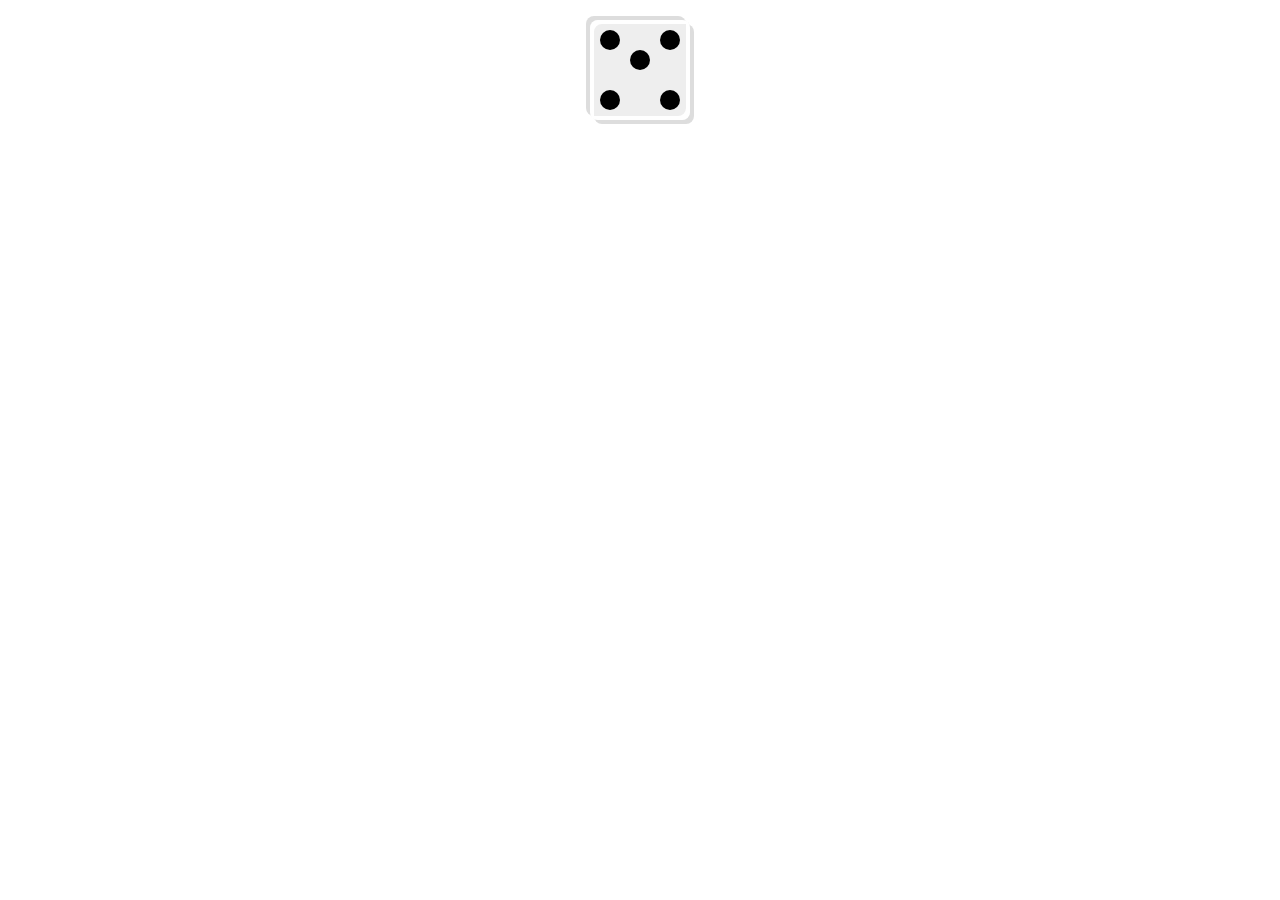
<file: index.html>
<!DOCTYPE html>
<html>
	<head>
		<meta charset="UTF-8">
		<title></title>
	</head>
	<body>
	</body>
</html>
<!DOCTYPE html>
<html>
	<head>
		<meta charset="UTF-8">
		<title></title>
		<style type="text/css">
			*{
				margin: 0;
				padding: 0;
				list-style: none;
			}
			div{
				width: 100px;
				height: 100px;
				padding: 10px;
				box-sizing: border-box;
				display: flex;
				flex-wrap: wrap;
				justify-content: space-between;
				border-radius: 8px;
				background:#eee ;
				margin: 20px auto;
				box-shadow: 4px 4px 0 #fff inset,-4px -4px 0 #fff inset,4px 4px 0 #ddd ,-4px -4px 0 #ddd ;
			}
			ul{
				display: flex;
				flex-direction: row;
				justify-content: space-between;
			}
			li{
				width:20px;
				height: 20px;
				border-radius: 10px;
				background: #000;
				box-shadow: 0 3px 3px #000 inset,0 -3px -3px #000 inset;
			}
			ul:first-child{
				flex: 4;
			}
			ul:last-child{
				flex: 2;
				align-self: flex-end;
			}
			.q{
				align-self: flex-end;
			}
		</style>
	</head>
	<body>
		<div>
			<ul>
				<li></li>
				<li class="q"></li>
				<li></li>
			</ul>
			<ul>
				<li></li>
				<li></li>
			</ul>
		</div>
	</body>
</html>
</file>
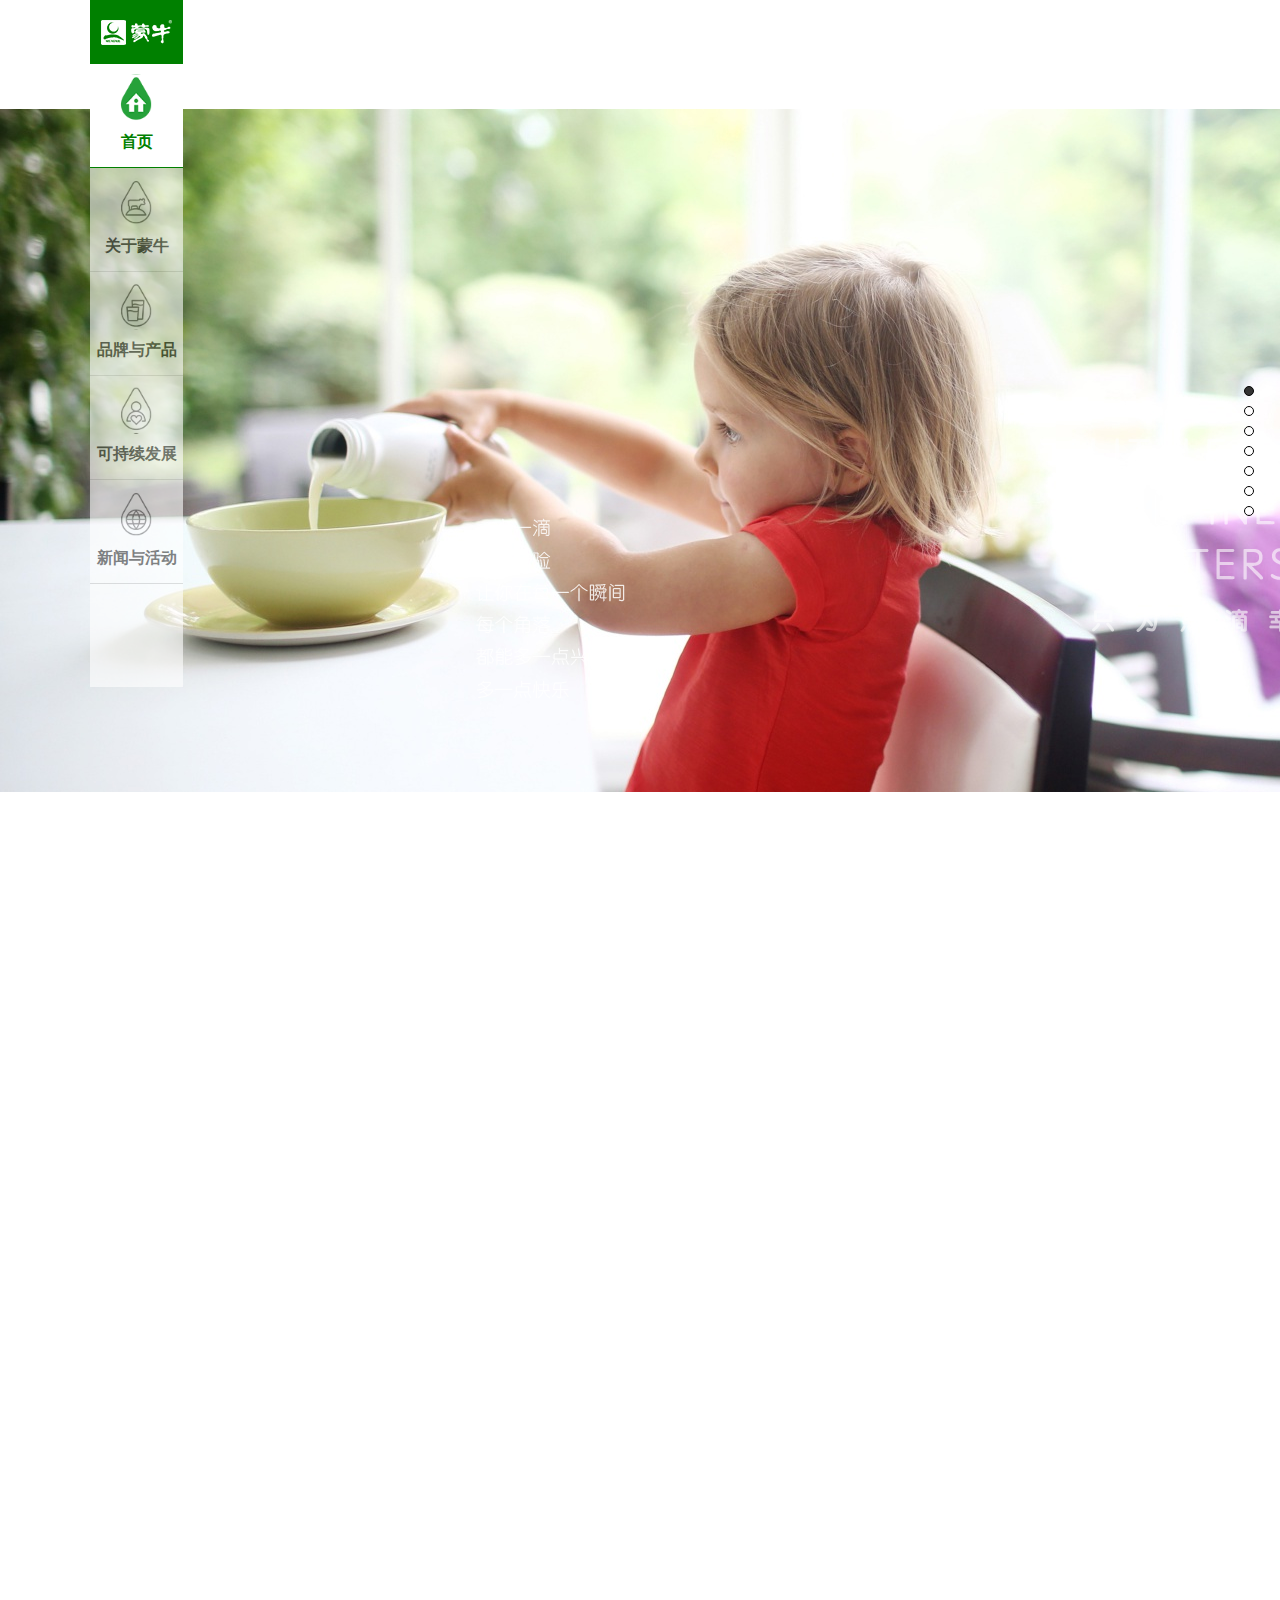
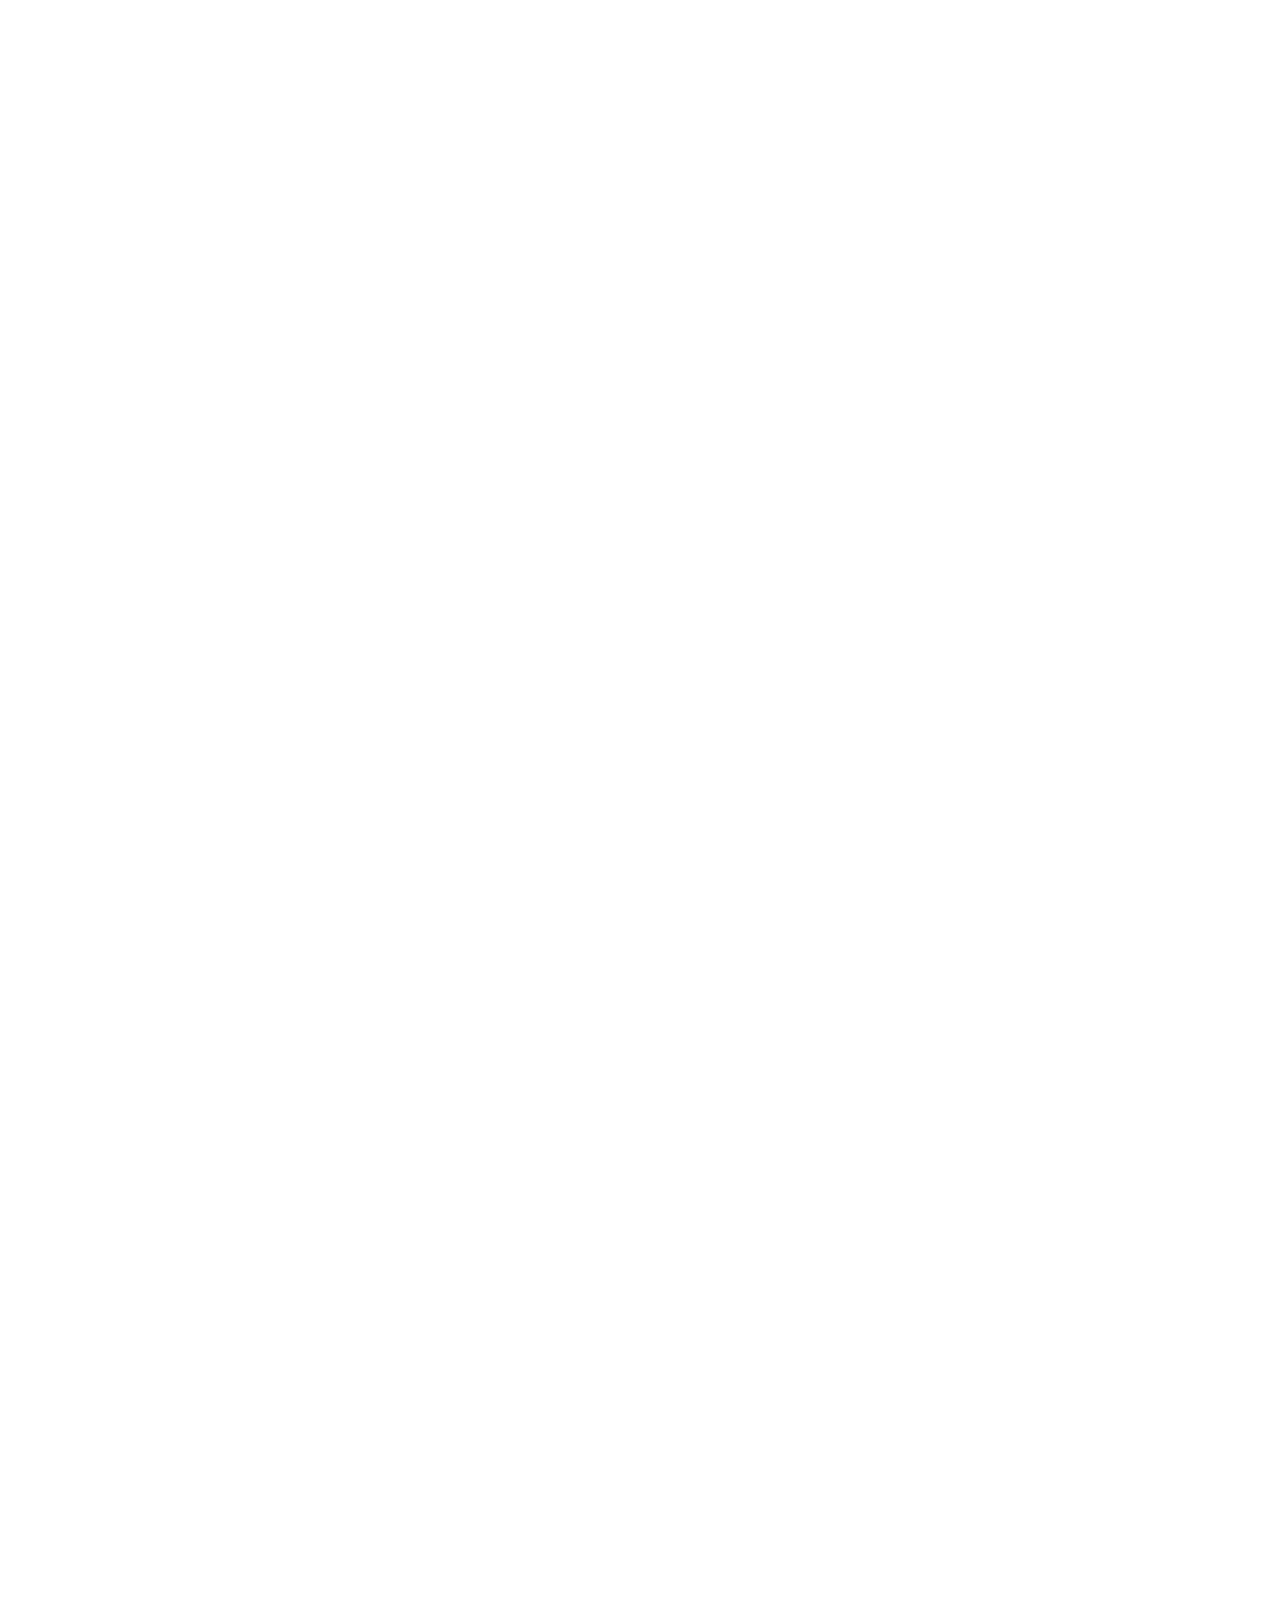
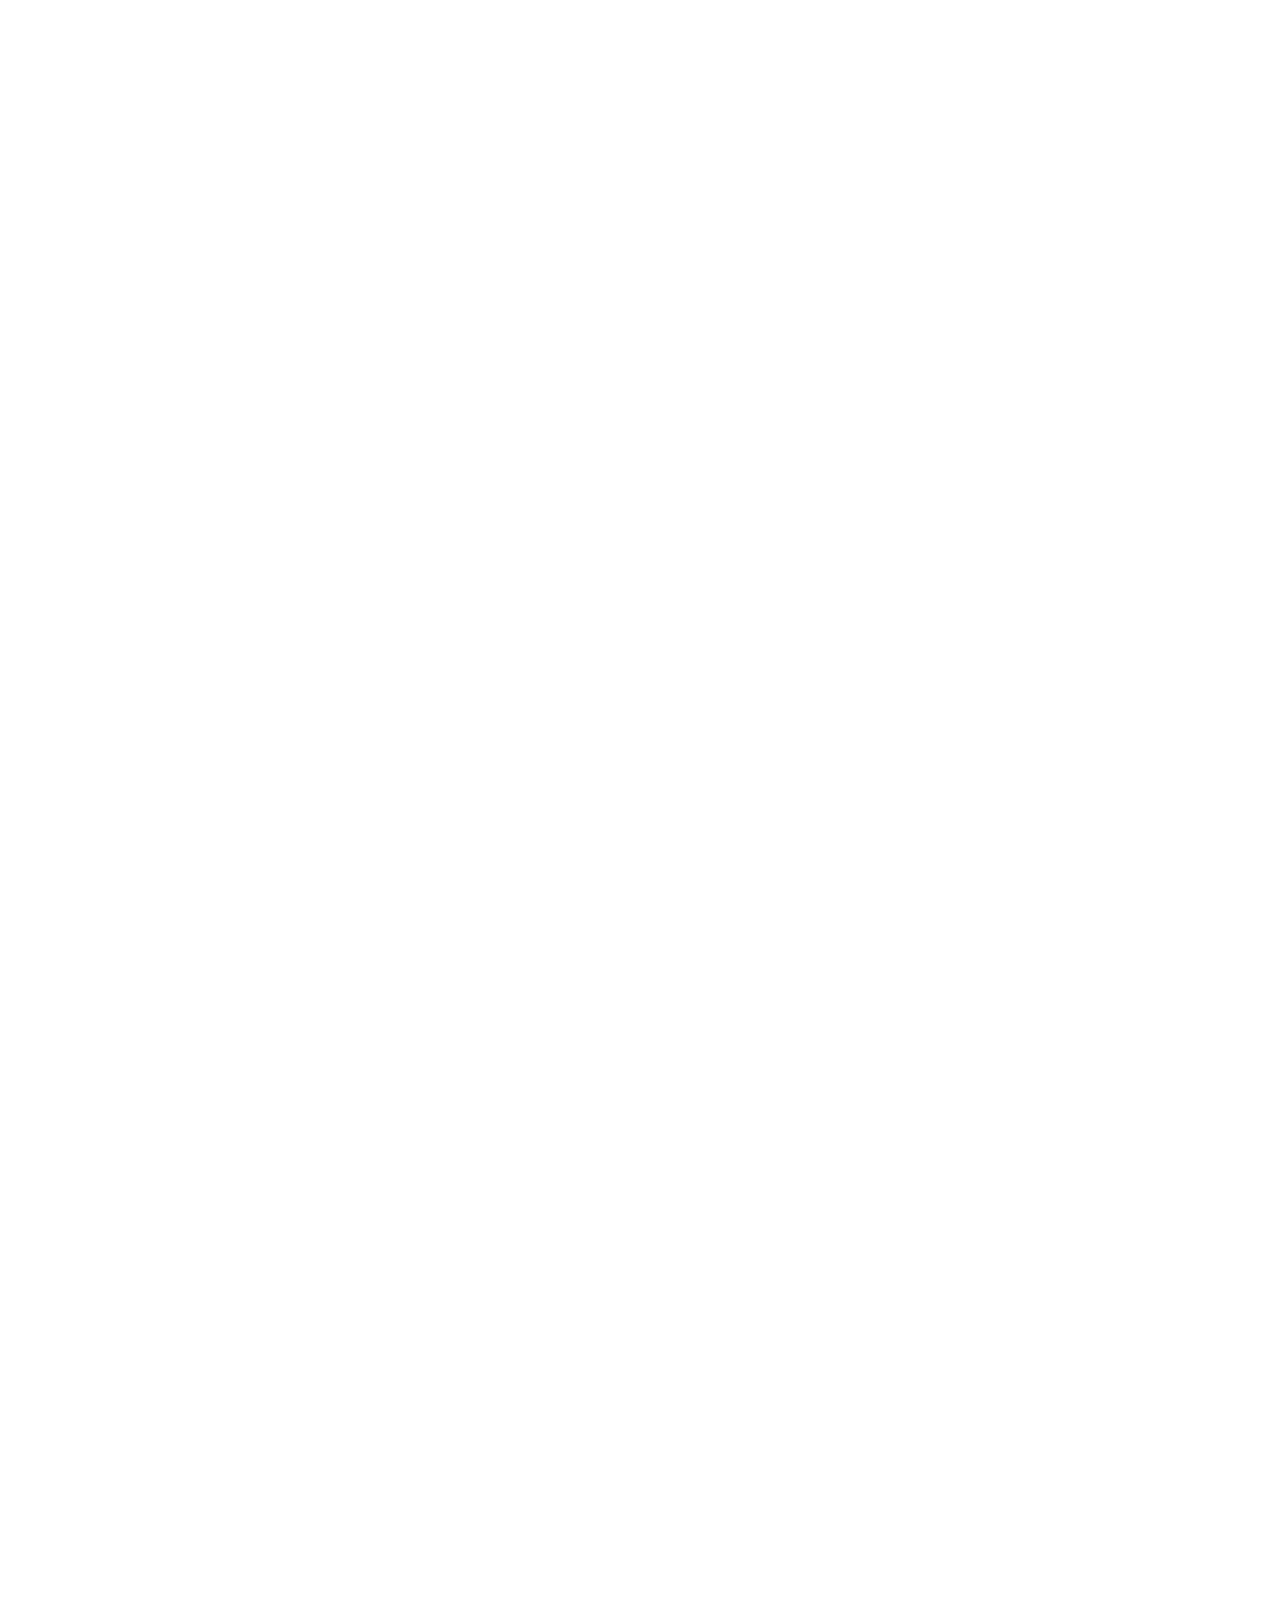
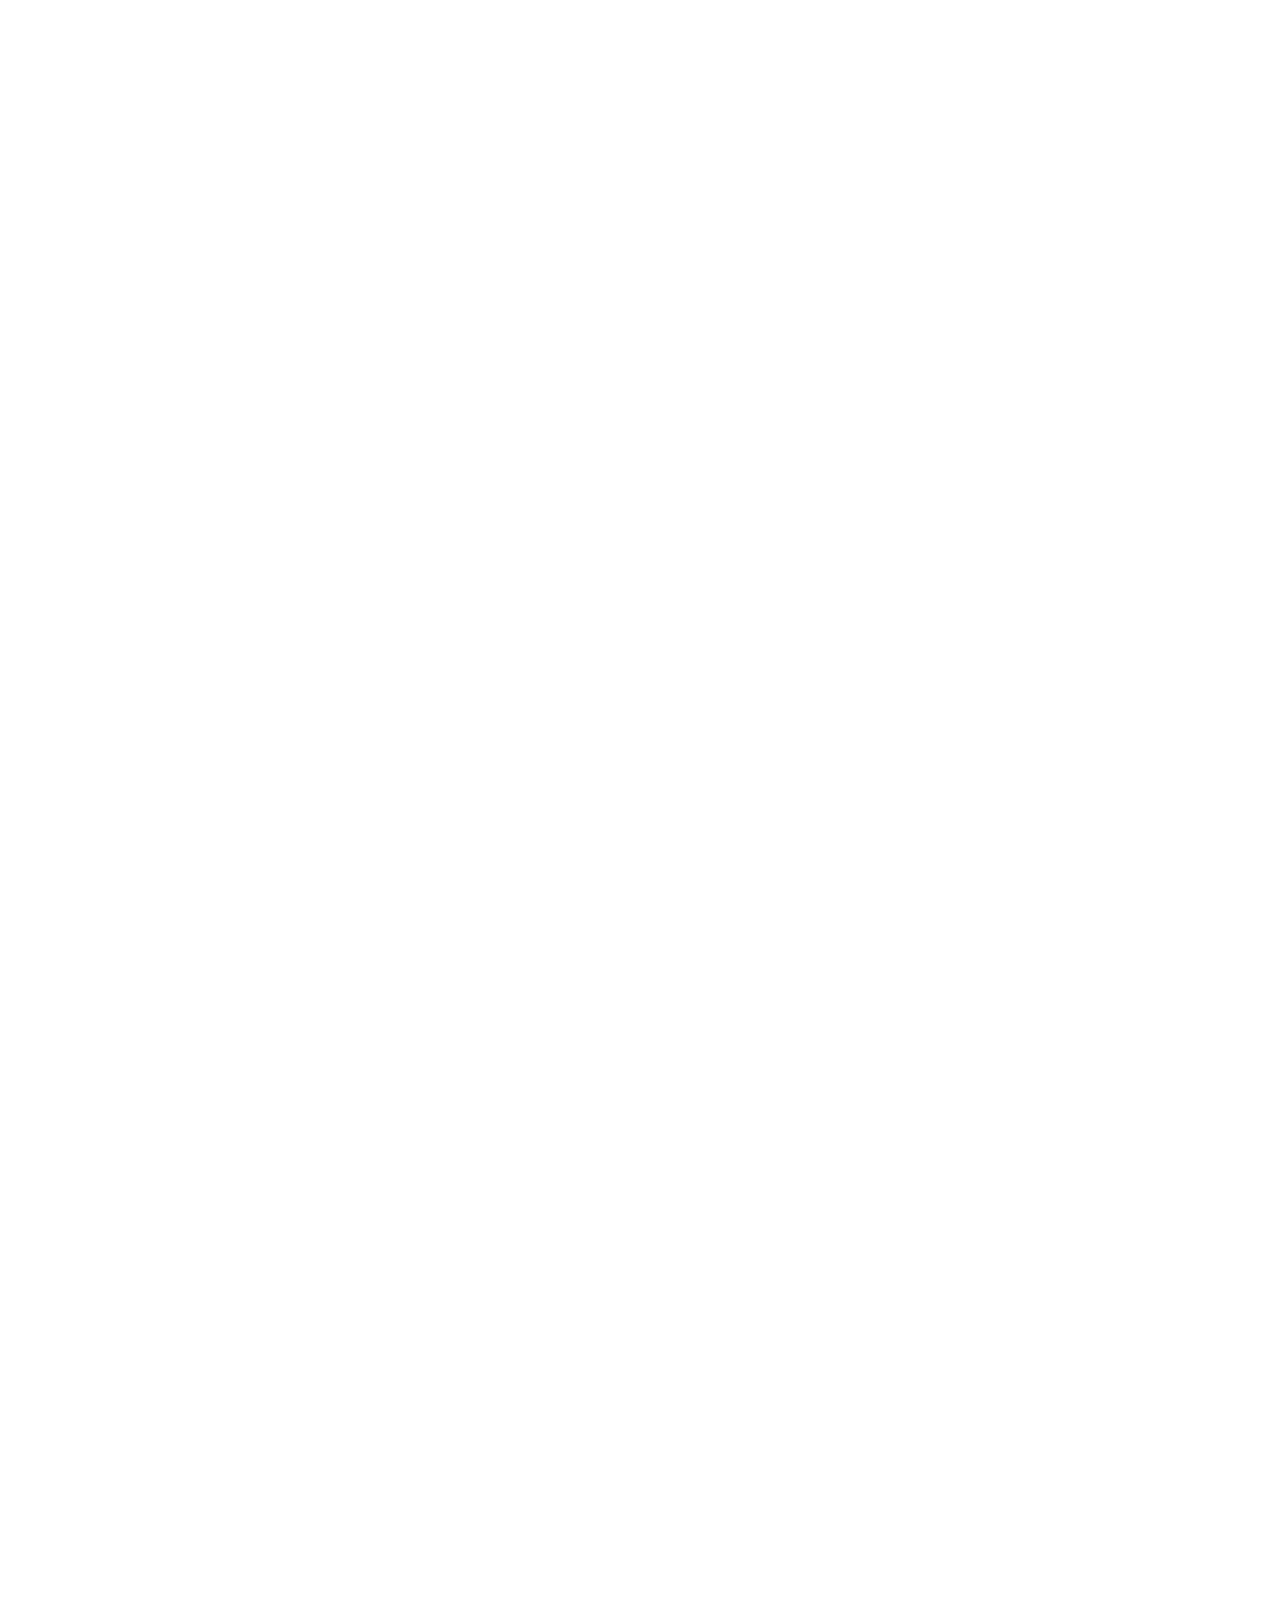
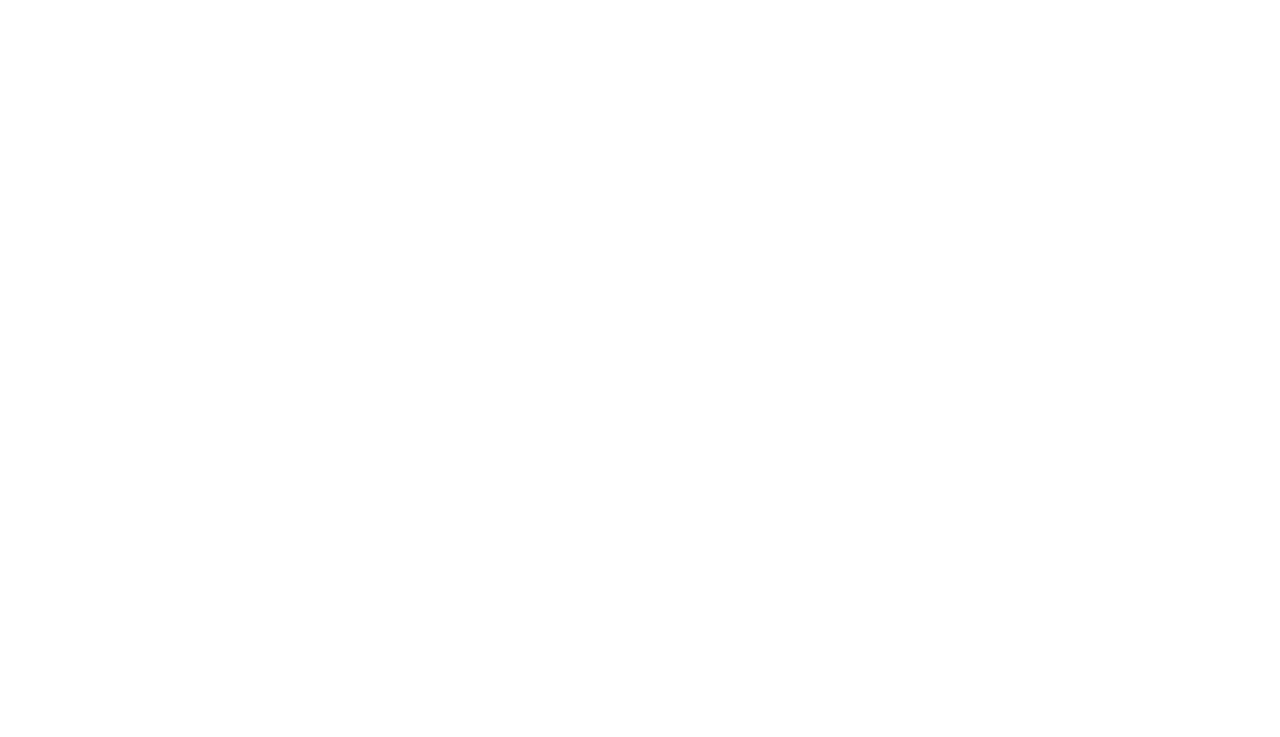
<file: company/index.html>
<!DOCTYPE html>
<html>
	<head>
		<meta charset="utf-8" />
		<title>蒙牛</title>
		<link rel="stylesheet" type="text/css" href="css/mengniu.css"/>
		<link rel="stylesheet" type="text/css" href="css/reset.css"/>
		<link rel="stylesheet" type="text/css" href="css/jquery.fullPage.css"/>
		<script src="js/jquery-2.1.1.min.js" type="text/javascript" charset="utf-8"></script>
		<script src="js/jquery.fullPage.min.js" type="text/javascript" charset="utf-8"></script>
		<script src="http://cdn.staticfile.org/jquery-easing/1.3/jquery.easing.min.js"></script>
		<script src="js/jquery.imgscroll.min.js" type="text/javascript" charset="utf-8"></script>
		<script type="text/javascript">
			$(function(){
				$("#fullpage").fullpage({
					'navigationPosition': 'right',
					'navigation':'true',
			//		这两句是关键
					easing:"easeInOutBack",
					css3:false,
					afterLoad: function(anchorLink, index){//滚动到的页面执行的回调
						if(index==1){
							$("#water_one").animate({top:"-100px"},1000);
							$("#water_two").animate({top:"-330px"},1000);
							$("#water_three").animate({top:"100px"},1000);
							$("#water_four").animate({top:"120px"},1000);
							$("#first").css("opacity","1");
							$("#first>div").css("background-position","-168px 230px");
							$("#first>b").css("color","#008000");
						};
						if(index==2){
							$("#first").css("opacity","1");
							$("#first>div").css("background-position","-168px 230px");
							$("#first>b").css("color","#008000");
							$("#water_one1").animate({top:"60px"},1000);
							$("#water_two1").animate({top:"-360px"},1000);
							$("#water_three1").animate({top:"100px"},1000);
							$("#water_four1").animate({top:"120px"},1000);
						};
						if(index==3){
							$("#water_one2").animate({top:"-290px"},1000);
							$("#water_two2").animate({top:"-18px"},1000);
							$("#water_three2").animate({top:"153px"},1000);
							$("#water_four2").animate({top:"-211px"},1000);
							$("#first").css("opacity","1");
							$("#first>div").css("background-position","-168px 230px");
							$("#first>b").css("color","#008000");
						};
						if(index==4){
							$("#first").css("opacity","0.6");
							$("#first>div").css("background-position","-203px 230px");
							$("#first>b").css("color","#333333");
							$("#about").css("opacity","1");
							$("#about>div").css("background-position","-237px 411.5px");
							$("#about>b").css("color","#FFA500");
							$("#sfq_one").animate({top:"0px"},200,function(){
								$("#sfq_two").animate({top:"0px"},200,function(){
									$("#sfq_three").animate({top:"0px"},200,function(){
										$("#sfq_four").animate({top:"0px"},200)
									});
								});
							});
						};
						if(index==5){
							$("#product").css("opacity","1");
							$("#product>div").css("background-position","-237px 365px");
							$("#product>b").css("color","#DB7093");
							$("#pinpai_one").hide().fadeIn(1000);
							$("#pinpai_two").hide().fadeIn(1000);
						};
						if(index==6){
							$("#develop").css("opacity","1");
							$("#develop>div").css("background-position","-237px 320px");
							$("#develop>b").css("color","#00BFFF");
							$("#cx_one").mouseenter(function(){
								$(this).css("width","562px");
								$("#kcx>div:not('#cx_one')").css("width","260px");
							});
							$("#cx_two").mouseenter(function(){
								$(this).css("width","562px");
								$("#kcx>div:not('#cx_two')").css("width","260px");
							});
							$("#cx_three").mouseenter(function(){
								$(this).css("width","562px");
								$("#kcx>div:not('#cx_three')").css("width","260px");
							});
							$("#cx_four").mouseenter(function(){
								$(this).css("width","562px");
								$("#kcx>div:not('#cx_four')").css("width","260px");
							});
						};
						if(index==7){
							imgScroll.rolling({
								name:'g1',
								width:'380px',
								height:'180px',
								direction:'top',
								speed:10,
								addcss:true
							});
							
							imgScroll.rolling({
								name:'g2',
								width:'380px',
								height:'180px',
								direction:'left',
								speed:20,
								addcss:true
							});
							
							imgScroll.rolling({
								name:'g3',
								width:'380px',
								height:'180px',
								direction:'bottom',
								speed:30,
								addcss:true
							});
							
							imgScroll.rolling({
								name:'g4',
								width:'380px',
								height:'180px',
								direction:'right',
								speed:40,
								addcss:true
							});
							$("#news").css("opacity","1");
							$("#news>div").css("background-position","-237px 275px");
							$("#news>b").css("color","#32CD32");
						}
					},
					onLeave: function(index, direction){ //离开之后回到原位
						if(index==1){
							$("#water_one").animate({top:"-220px"},1000);
							$("#water_two").animate({top:"-450px"},1000);
							$("#water_three").animate({top:"30px"},1000);
							$("#water_four").animate({top:"50px"},1000);
						};
						if(index==2){
							$("#water_one1").animate({top:"-20px"},1000);
							$("#water_two1").animate({top:"-480px"},1000);
							$("#water_three1").animate({top:"30px"},1000);
							$("#water_four1").animate({top:"50px"},1000);
						};
						if(index==3){
							$("#water_one2").animate({top:"-390px"},1000);
							$("#water_two2").animate({top:"-118px"},1000);
							$("#water_three2").animate({top:"133px"},1000);
							$("#water_four2").animate({top:"-311px"},1000);
						};
						if(index==4){
							$("#about").css("opacity","0.6");
							$("#about>div").css("background-position","-202px 411px");
							$("#about>b").css("color","#333333");
							$("#sfq_one").animate({top:"560px"},200,function(){
								$("#sfq_two").animate({top:"560px"},200,function(){
									$("#sfq_three").animate({top:"560px"},200,function(){
										$("#sfq_four").animate({top:"560px"},200)
									});
								});
							});
						};
						if(index==5){
							$("#product").css("opacity","0.6");
							$("#product>div").css("background-position","-202px 365px");
							$("#product>b").css("color","#333333");
							$("#pinpai_one").show().fadeOut(1000);
							$("#pinpai_two").show().fadeOut(1000);
						};
						if(index==6){
							$("#develop").css("opacity","0.6");
							$("#develop>div").css("background-position","-202px 320px");
							$("#develop>b").css("color","#333333");
						};
						if(index==7){
							$("#news").css("opacity","0.6");
							$("#news>div").css("background-position","-202px 275px");
							$("#news>b").css("color","#333333");
						}
					}
					/*continuousVertical: true*///到最后一屏后滑动到第一屏
				});
			})
		</script>
	</head>
	<body>
	<div id="box">
		<div id="fullpage">
			<!--首页-->
			<div class="section">
				<div id="fp_one">	
					<div id="water_one">
					</div>
					<div id="water_two">
					</div>
					<div id="water_three">
						<img src="img/shui2.png"/>
					</div>
					<div id="water_four">
						<img src="img/shui4.png"/>
					</div>
				</div>
			</div>
			<div class="section">
				<div id="fp_two">
					<div id="water_one1">
						<img src="img/shui4.png"/>
					</div>
					<div id="water_two1">
					</div>
					<div id="water_three1">
						<img src="img/shui1.png"/>
					</div>
					<div id="water_four1">
					</div>
				</div>
			</div>
			<div class="section">
				<div id="fp_three">
					<div id="water_one2">
					</div>
					<div id="water_two2">
						<img src="img/shui3.png"/>
					</div>
					<div id="water_three2">
					</div>
					<div id="water_four2">
					</div>
				</div>
			</div>
			<!--关于蒙牛-->
			<div class="section">
				<div id="guanyu">
					<div id="sfq_one">
						<div></div>
						<img src="img/bJ.png"/>
					</div>
					<div id="sfq_two">
						<div></div>
						<img src="img/b3L.png"/>
					</div>
					<div id="sfq_three">
						<div></div>
						<img src="img/b2.png"/>
					</div>
					<div id="sfq_four">
						<div></div>
						<img src="img/bP1.png"/>
					</div>
				</div>
			</div>
			<!--品牌与产品-->
			<div class="section">
				<div id="pinpai">
					<div id="pinpai_one"><img src="img/1m.jpg"/></div>
					<div id="pinpai_two"><img src="img/1p.jpg"/></div>
				</div>
			</div>
			<!--可持续发展-->
			<div class="section">
				<div id="kcx">
					<div id="cx_one">
						<img src="img/U.jpg"/>
					</div>
					<div id="cx_two">
						<img src="img/V.jpg"/>
					</div>
					<div id="cx_three">
						<img src="img/1U.jpg"/>
					</div>
					<div id="cx_four">
						<img src="img/1V.jpg"/>
					</div>
				</div>
			</div>
			<!--新闻与活动-->
			<div class="section">
				<div id="jianbian">
					<div class="g1">
						<ul>
						    <li><img src="img/0.jpg"></li>
						    <li><img src="img/1.png"></li>
						    <li><img src="img/1m.jpg"></li>
						    <li><img src="img/1p.jpg"></li>
						    <li><img src="img/1U.jpg"></li>
					    </ul>
					</div>
					<div class="g2">
						<ul>
						   <li><img src="img/0.jpg"></li>
						    <li><img src="img/1.png"></li>
						    <li><img src="img/1m.jpg"></li>
						    <li><img src="img/1p.jpg"></li>
						    <li><img src="img/1U.jpg"></li>
					    </ul>
					</div>
					<div class="g3">
						<ul>
				    	<li><img src="img/0.jpg"></li>
						    <li><img src="img/1.png"></li>
						    <li><img src="img/1m.jpg"></li>
						    <li><img src="img/1p.jpg"></li>
						    <li><img src="img/1U.jpg"></li>
					    
					    </ul>
					</div>
					<div class="g4">
						<ul>
					    	<li><img src="img/0.jpg"></li>
						    <li><img src="img/1.png"></li>
						    <li><img src="img/1m.jpg"></li>
						    <li><img src="img/1p.jpg"></li>
						    <li><img src="img/1U.jpg"></li>
					    </ul>
					</div>
				</div>
			</div>
		</div>
	</div>
	<div id="broadside"><!--侧边栏-->
		<div id="logo">
			<img src="img/logo.png"/>
		</div>
		<div id="first">
			<div></div>
			<b>首页</b><br />
		</div>
		<div id="about">
			<div></div>
			<b>关于蒙牛</b><br />
		</div>
		<div id="product">
			<div></div>
			<b>品牌与产品</b><br />
		</div>
		<div id="develop">
			<div></div>
			<b>可持续发展</b><br />
		</div>
		<div id="news">
			<div></div>
			<b>新闻与活动</b><br />
		</div>
		<div id="kong">
		</div>
	</div>
	</body>
</html>
</file>
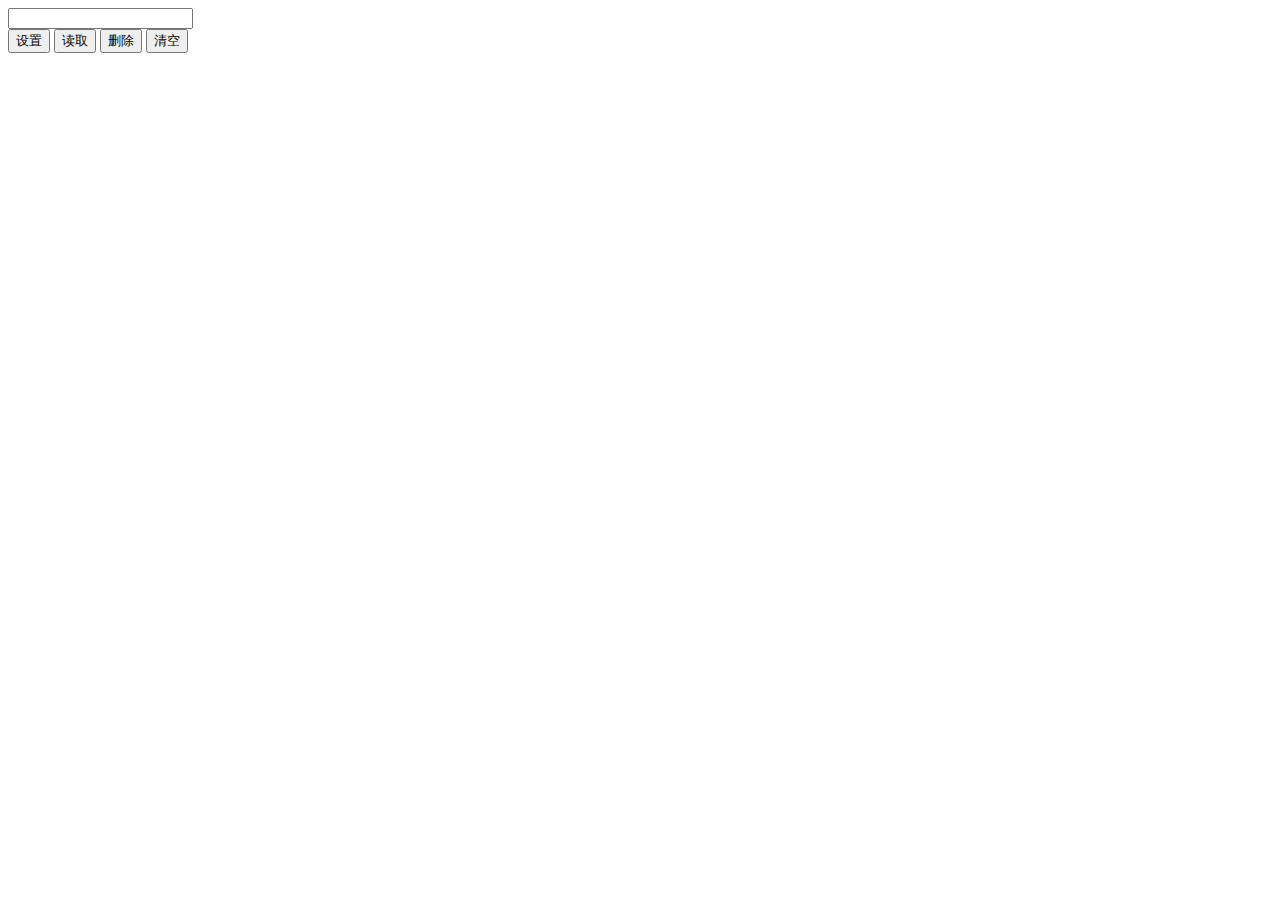
<file: hh/demo10.html>
<!DOCTYPE html>
<html>
	<head>
		<meta charset="UTF-8">
		<title>localStorage</title>
	</head>
	<body>
		<form action="">
			<input type="text" />
		</form>
			<button>设置</button>
			<button id="read">读取</button>
			<button id="delete">删除</button>
			<button id="clear">清空</button>
			<h1></h1>
		<script>
			(function(d){
				var ipt=d.querySelector("input");
				var setBtn=d.querySelector("button");//写
				var readBtn=d.querySelector("#read");//读
				var deleteBtn=d.querySelector("#delete");//删除
				var clearBtn=d.querySelector("#clear");//清空所有
				var h=d.querySelector("h1");
				setBtn.onclick=function(){
					var _val=ipt.value;
					localStorage.setItem('name',_val);
					localStorage.setItem('age',18);
					localStorage.setItem('sex','man');
				}
				readBtn.onclick=function(){
					var local=localStorage.getItem('name');
					h.textContent=local;
				}
				deleteBtn.onclick=function(){
					localStorage.removeItem('name');
				}
				clearBtn.onclick=function(){
					localStorage.clear();
				}
			})(document)
				//cookie与web storage的区别        面试可能会问到
		</script>
	</body>
</html>
</file>
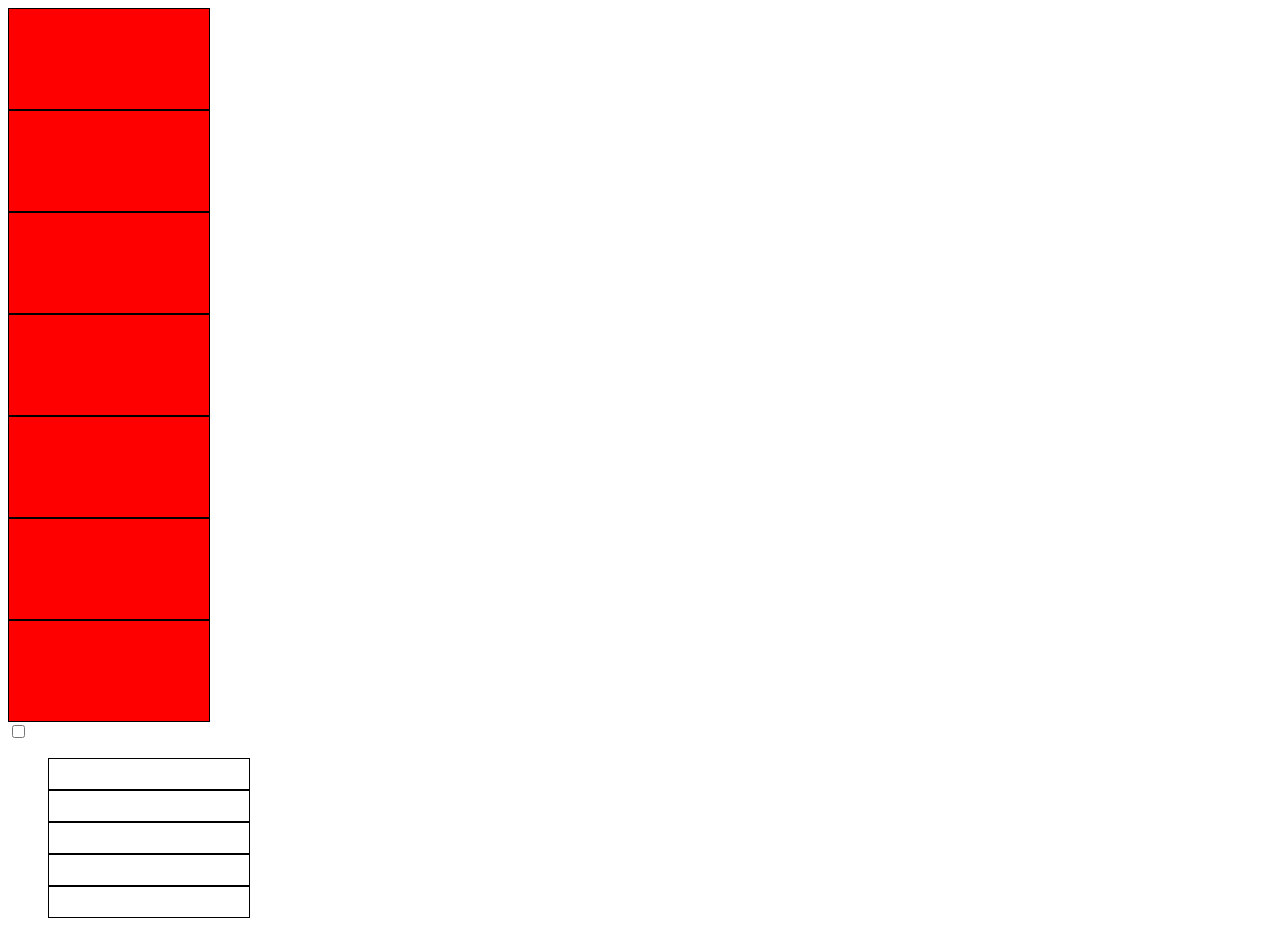
<file: hh/denmo20.html>
<!DOCTYPE html>
<html>
	<head>
		<meta charset="UTF-8">
		<title></title>
		<style type="text/css">
			div{
				width: 200px;
				height: 100px;
				border: 1px solid;
			}
			ul li{
				list-style: none;
				width: 200px;
				height: 30px;
				border: 1px solid;
			}
		</style>
		<script src="http://lib.sinaapp.com/js/jquery/1.9.1/jquery-1.9.1.min.js"></script>
		<script type="text/javascript">
			window.jQuery||document.write("<script src='js/jquery_1.9.js'><\/script>")
		</script>
		<script type="text/javascript">
			$(function(){
				$("li").click(function(){
					$(this).css("background","#f00").siblings().css("background","#0f0");
					var _index=$(this).index();
					alert(_index);
				})
			})
		</script>
	</head>
	<body>
		<div></div>
		<div></div>
		<div></div>
		<div></div>
		<div></div>
		<div></div>
		<div></div>
		<input type="checkbox" name="" id="" value="ffff" />
		<ul>
			<li></li>
			<li></li>
			<li></li>
			<li></li>
			<li></li>
		</ul>
		<script type="text/javascript">
			var aDiv=document.getElementsByTagName("div");
			for(var i=0,len=aDiv.length;i<len;i++){
					aDiv[i].style.background="#f00";
			}
			var ipt=document.getElementsByTagName("input")[0];
			alert(ipt.value);
		</script>
	</body>
</html>
</file>
<file: company/css/mengniu.css>
#box{width: 100%;}
/*首页图片切换*/
#fp_one,#fp_two,#fp_three,#fp_four,#fp_five{height: 683px;overflow: hidden;}
#fp_one{background: url(../img/0.jpg) no-repeat;background-size: 100%;}
#fp_two{background: url(../img/1.png) no-repeat;background-size: 100%;}
#fp_three{background: url(../img/2.png) no-repeat;background-size: 100%;}
#fp_four{background: url(../img/3.jpg) no-repeat;background-size: 100%;}
#fp_five{background: url(../img/4.png) no-repeat;background-size: 100%;}
/*侧边栏*/
#broadside{position: fixed;top: 0;left: 90px;font-family: "微软雅黑";}
#logo{background-color: green; width: 93px;height: 64px;line-height: 80px;text-align: center;}
/*首页*/
#first,#about,#product,#develop,#news,#kong{width: 93px;height: 93px;padding: 5px 0 5px 0;
			background-color: #fff;text-align: center;}
#first{border-bottom: 1px solid #008000;}		
#first div{background:url(../img/tubiao.png);width: 34px;height: 48px;background-position: -168px 230px;
 			background-size: 300%;margin-left:29px;margin-bottom: 10px;margin-top: 5px;}
#first b{color: #008000;}
/*关于蒙牛*/
#about{border-bottom: 1px solid #DCDCDC;opacity: 0.6;}
#about div{background:url(../img/tubiao.png);width: 34px;height: 48px;background-position: -202px 411px;
 			background-size: 300%;margin-left:29px;margin-bottom: 10px;margin-top: 5px;}
#about b{color: #333333;}
/*品牌与产品*/
#product{border-bottom: 1px solid #DCDCDC;opacity: 0.6;}
#product div{background:url(../img/tubiao.png);width: 34px;height: 48px;background-position: -202px 365px;
 			background-size: 300%;margin-left:29px;margin-bottom: 10px;margin-top: 5px;}
#product b{color: #333333;}
/*可持续发展*/
#develop{border-bottom: 1px solid #DCDCDC;opacity: 0.6;}
#develop div{background:url(../img/tubiao.png);width: 34px;height: 48px;background-position: -202px 319px;
 			background-size: 300%;margin-left:29px;margin-bottom: 10px;margin-top: 5px;}
#develop b{color: #333333;}
/*新闻与活动*/
#news{border-bottom: 1px solid #CCCCCC;opacity: 0.6;}
#news div{background:url(../img/tubiao.png);width: 34px;height: 48px;background-position: -202px 275px;
 			background-size: 300%;margin-left:29px;margin-bottom: 10px;margin-top: 5px;}
#news b{color: #333333;}
/*空div*/
#kong{opacity: 0.6;}
/*第一页水滴*/
#water_one{position: relative;top: -220px;left: 120px;background-position: 156px 219px;
			background: url(http://s.mengniu.com.cn/s/7.svg);width: 156px;height: 219px;
			opacity: 0.6;background-size: 100%;display: inline-block;}
#water_two{position: relative;background-position: 156px 219px;top:-450px;left: 80px;
			background: url(http://s.mengniu.com.cn/s/9.svg);width: 156px;height: 219px;
			opacity: 0.6;background-size: 100%;display: inline-block;}
#water_three{position: relative;top:80px;left: 80px;background-position: 275px 386px;
			background: url(http://s.mengniu.com.cn/s/8.svg);width: 275px;height: 386px;
			opacity: 0.9;background-size: 100%;display: inline-block;}
#water_four{position: relative;background-position: 156px 219px;top: 80px;left: 407px;
			background: url(http://s.mengniu.com.cn/s/7.svg);width: 407px;height: 572px;
			opacity: 0.6;background-size: 100%;display: inline-block;}	
/*第二页水滴*/
#water_one1{position: relative;top: -20px;left: 120px;background-position: 240px 337px;
			background: url(http://s.mengniu.com.cn/s/7.svg);width: 240px;height: 337px;
			opacity: 0.8;background-size: 100%;display: inline-block;}
#water_one1 img{width: 240px;height: 390px;}
#water_two1{position: relative;background-position: 156px 219px;top:-480px;left: 80px;
			background: url(http://s.mengniu.com.cn/s/9.svg);width: 156px;height: 219px;
			opacity: 0.6;background-size: 100%;display: inline-block;}
#water_three1{position: relative;background-position: 156px 219px;top: 80px;left: 15px;
			background: url(http://s.mengniu.com.cn/s/8.svg);width: 407px;height: 572px;
			opacity: 0.8;background-size: 100%;display: inline-block;}
#water_three1 img{margin: 50px;}
#water_four1{position: relative;background-position: 127px 178px;top:80px;left: 230px;
			background: url(http://s.mengniu.com.cn/s/9.svg);width: 127px;height: 178px;
			opacity: 0.6;background-size: 100%;display: inline-block;}/*红*/
/*第三页水滴*/
#water_one2{position: relative;top: -390px;left:380px;background-position: 100px 140px;
			background: url(http://s.mengniu.com.cn/s/8.svg);width: 100px;height: 140px;
			opacity: 0.8;background-size: 100%;display: inline-block;}/*蓝*/	
#water_two2{position: relative;background-position: 353px 496px;top:-118px;left: 350px;
			background: url(http://s.mengniu.com.cn/s/9.svg);width: 353px;height: 496px;
			opacity: 0.9;background-size: 100%;display: inline-block;}/*红*/
#water_three2{position: relative;background-position: 211px 296px;top: 183px;left: 454px;
			background: url(http://s.mengniu.com.cn/s/8.svg);width: 211px;height: 296px;
			opacity: 0.8;background-size: 100%;display: inline-block;}/*蓝*/	
#water_four2{position: relative;background-position: 182px 256px;top:-211px;left: 456px;
			background: url(http://s.mengniu.com.cn/s/7.svg);width: 182px;height: 256px;
			opacity: 0.6;background-size: 100%;display: inline-block;}/*黄*/
/*关于蒙牛*/	
#guanyu{background: url(../img/guanyu.jpg);height: 663px;
			background-size: 100%;overflow: hidden;}
#guanyu div{display: inline-block;margin-top: 180px;position: relative;}
#sfq_one,#sfq_two,#sfq_three,#sfq_four{top: 560px;}
#sfq_one div{margin-left:133px;width: 297px;height: 300px;background: orange;}
#sfq_two div{margin-left:-8px;width: 297px;height: 300px;background: palevioletred;}	
#sfq_three div{margin-left:-8px;width: 297px;height: 300px;background: deepskyblue;}	
#sfq_four div{margin-left:-8px;width: 297px;height: 300px;background: limegreen;}	
#sfq_one img{position: absolute;top: -83px;left: 133px;}
#sfq_two img{position: absolute;top: -83px;left: -8px;}
#sfq_three img{position: absolute;top: -83px;left: -8px;}
#sfq_four img{position: absolute;top: -83px;left: -8px;}
/*品牌与产品*/
#pinpai{background: url(../img/1l.jpg);height: 663px;background-size: 100%;
		overflow: hidden;}
#pinpai_one{width: 520px;height: 652px;border: 5px solid #fff;margin-left: 180px;
		overflow: hidden;display: inline-block;}
#pinpai_two img{position: relative;left: -518px;top: -67px;}
#pinpai_two{width: 520px;height: 652px;border: 5px solid #fff;
		overflow: hidden;display: inline-block;margin-left: 40px;}
#pinpai_one img{position: relative;left: -287px;}
/*可持续发展*/
#kcx div{height: 683px;display: inline-block;}
#kcx div img{height: 663px;width: 562px;}
#cx_one{width: 335px;overflow: hidden;}
#cx_two{width: 335px;position: relative;left: -8px;overflow: hidden;}
#cx_three {width: 335px;position: relative;left: -16px;overflow: hidden;}
#cx_four {width: 337px;position: relative;left: -24px;overflow: hidden;}
/*新闻*/
#jianbian{background: url(../img/1l.jpg) no-repeat;
		height: 663px;background-size: 100%;}
.g1{position: relative;top: 82px;left: 360px;}
.g2{position: relative;top: 274px;left: 365px;}
.g3{position: relative;top:272px; left: -410px;}
.g4{position: relative;left: 750px;top: -103px;}
ul{border: 5px solid #32CD32;}
li{list-style:none; padding:0; margin:0;}
.g1,.g2,.g3,.g4{width:380px; height:180px; float:left; margin:0 5px 5px 0}
li img{width:370px; height:170px;}
</file>
